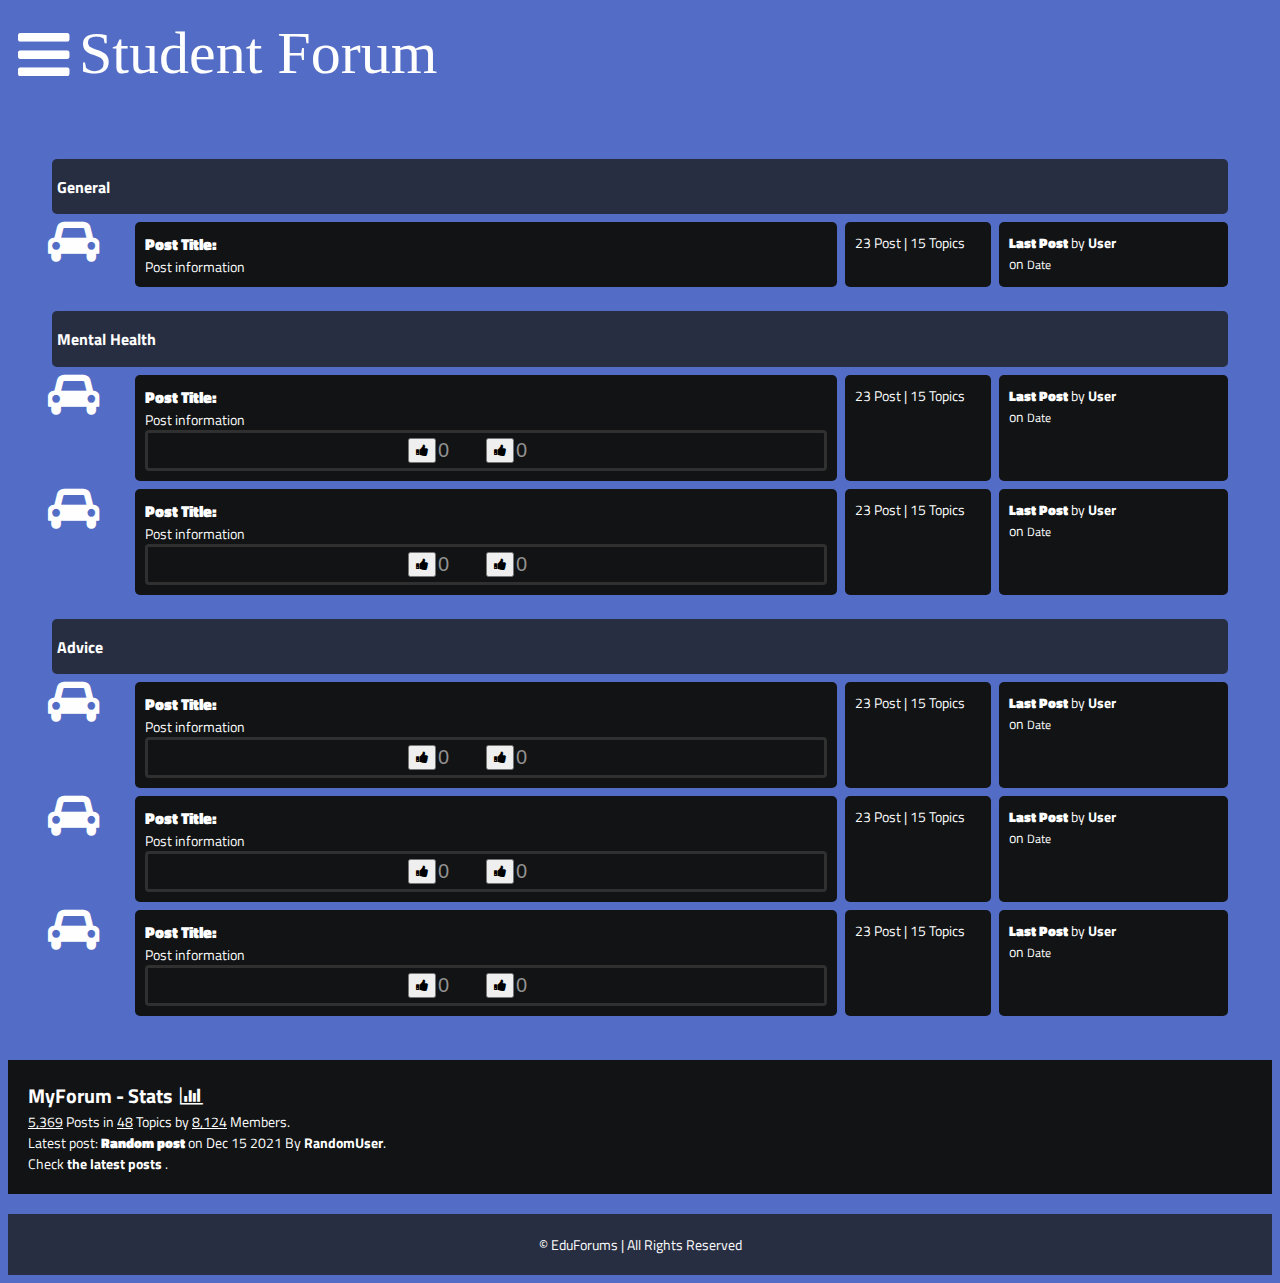
<file: index.html>
<!DOCTYPE html>
<html lang="en">
<head>
    <meta charset="UTF-8">
    <meta http-equiv="X-UA-Compatible" content="IE=edge">
    <meta name="viewport" content="width=device-width, initial-scale=1.0">
    <title>Forum</title>
    <link rel="stylesheet" href="style.css">
    <link rel="stylesheet" href="https://cdnjs.cloudflare.com/ajax/libs/font-awesome/4.7.0/css/font-awesome.min.css">
    <link rel="preconnect" href="https://fonts.gstatic.com">
    <link href="https://fonts.googleapis.com/css2?family=Titillium+Web:ital@1&display=swap" rel="stylesheet">
    <link rel="preconnect" href="https://fonts.gstatic.com">
<link href="https://fonts.googleapis.com/css2?family=Open+Sans:wght@300&display=swap" rel="stylesheet">
</head>
<body>
    <header>
        <div class="navbar">
            <nav class="navigation hide" id="navigation">
                <span class="close-icon" id="close-icon" onclick="showIconBar()"><i class="fa fa-close"></i></span>
                <ul class="nav-list">
                    <li class="nav-item">
                        <a href="/homepage.html">Home</a>
                    </li>
                    <li class="nav-item">
                        <a href="/join_a_community_page.html">Community</a>
                    </li>
                </ul>
            </nav>
            <a class="bar-icon" id="iconBar" onclick="hideIconBar()"><i class="fa fa-bars"></i></a>
            <div class="brand">Student Forum</div>
        </div>
    </header>
    <div class="container">
        <div class="subforum">
            <div class="subforum-title">
                <h1>General</h1>
            </div>
            <div class="subforum-row">
                <div class="subforum-icon">
                    <i class="fa fa-car"></i>
                </div>
               <div class="subforum-description subforum-column">
                   <h1><a href="">Post Title:</a></h1>
                   <p>Post information</p>
               </div>
               <div class="subforum-stats subforum-column center">
                   <spans>23 Post | 15 Topics</spans>
               </div>
               <div class="subforum-info subforum-column">
                   <b><a href="">Last Post</a></b> by <a href="">User</a>
                   <br>
                   on <small>Date</small>
               </div>
            </div>
        </div>
        <!--Other forum  COPY AND PASTE THESE IF YOU NEED MORE FORUM POSTS (NOT NECESSARY)-->
        <div class="subforum">
            <div class="subforum-title">
                <h1>Mental Health</h1>
            </div>
            <div class="subforum-row">
                <div class="subforum-icon">
                    <i class="fa fa-car"></i>
                </div>
               <div class="subforum-description subforum-column">
                   <h1><a href="">Post Title:</a></h1>
                   <p>Post information</p>
                   <div class="voting">
                       <button id="likebtn">
                           <i class="fa fa-thumbs-up"></i>
                       </button>
                       <input type="number" id="input1" value="0" name="">

                       <button id="likebtn">
                        <i class="fa fa-thumbs-up"></i>
                    </button>
                    <input type="number" id="input2" value="0" name="">
                   </div>
               </div>
               <div class="subforum-stats subforum-column center">
                   <spans>23 Post | 15 Topics</spans>
               </div>
               <div class="subforum-info subforum-column">
                   <b><a href="">Last Post</a></b> by <a href="">User</a>
                   <br>
                   on <small>Date</small>
               </div>
            </div>
            <div class="subforum-row">
                <div class="subforum-icon">
                    <i class="fa fa-car"></i>
                </div>
               <div class="subforum-description subforum-column">
                   <h1><a href="">Post Title:</a></h1>
                   <p>Post information</p>
                   <div class="voting">
                    <button id="likebtn">
                        <i class="fa fa-thumbs-up"></i>
                    </button>
                    <input type="number" id="input1" value="0" name="">

                    <button id="likebtn">
                     <i class="fa fa-thumbs-up"></i>
                 </button>
                 <input type="number" id="input2" value="0" name="">
                </div>
               </div>
               <div class="subforum-stats subforum-column center">
                   <spans>23 Post | 15 Topics</spans>
               </div>
               <div class="subforum-info subforum-column">
                   <b><a href="">Last Post</a></b> by <a href="">User</a>
                   <br>
                   on <small>Date</small>
               </div>
            </div>
        </div>
        <div class="subforum">
            <div class="subforum-title">
                <h1>Advice</h1>
            </div>
            <div class="subforum-row">
                <div class="subforum-icon">
                    <i class="fa fa-car"></i>
                </div>
               <div class="subforum-description subforum-column">
                   <h1><a href="">Post Title:</a></h1>
                   <p>Post information</p>
                   <div class="voting">
                    <button id="likebtn">
                        <i class="fa fa-thumbs-up"></i>
                    </button>
                    <input type="number" id="input1" value="0" name="">

                    <button id="likebtn">
                     <i class="fa fa-thumbs-up"></i>
                 </button>
                 <input type="number" id="input2" value="0" name="">
                </div>
               </div>
               <div class="subforum-stats subforum-column center">
                   <spans>23 Post | 15 Topics</spans>
               </div>
               <div class="subforum-info subforum-column">
                   <b><a href="">Last Post</a></b> by <a href="">User</a>
                   <br>
                   on <small>Date</small>
               </div>
            </div>
            <div class="subforum-row">
                <div class="subforum-icon">
                    <i class="fa fa-car"></i>
                </div>
               <div class="subforum-description subforum-column">
                   <h1><a href="">Post Title:</a></h1>
                   <p>Post information</p>
                   <div class="voting">
                    <button id="likebtn">
                        <i class="fa fa-thumbs-up"></i>
                    </button>
                    <input type="number" id="input1" value="0" name="">

                    <button id="likebtn">
                     <i class="fa fa-thumbs-up"></i>
                 </button>
                 <input type="number" id="input2" value="0" name="">
                </div>
               </div>
               <div class="subforum-stats subforum-column center">
                   <spans>23 Post | 15 Topics</spans>
               </div>
               <div class="subforum-info subforum-column">
                   <b><a href="">Last Post</a></b> by <a href="">User</a>
                   <br>
                   on <small>Date</small>
               </div>
            </div>
            <div class="subforum-row">
                <div class="subforum-icon">
                    <i class="fa fa-car"></i>
                </div>
               <div class="subforum-description subforum-column">
                   <h1><a href="">Post Title:</a></h1>
                   <p>Post information</p>
                   <div class="voting">
                    <button id="likebtn">
                        <i class="fa fa-thumbs-up"></i>
                    </button>
                    <input type="number" id="input1" value="0" name="">

                    <button id="likebtn">
                     <i class="fa fa-thumbs-up"></i>
                 </button>
                 <input type="number" id="input2" value="0" name="">
                </div>
               </div>
               <div class="subforum-stats subforum-column center">
                   <spans>23 Post | 15 Topics</spans>
               </div>
               <div class="subforum-info subforum-column">
                   <b><a href="">Last Post</a></b> by <a href="">User</a>
                   <br>
                   on <small>Date</small>
               </div>
            </div>
        </div>
    </div>
    <div class="forum-info">
        <div class="chart">
            MyForum - Stats &nbsp;<i class="fa fa-bar-chart"></i>
        </div>
        <span><u>5,369</u> Posts in <u>48</u> Topics by <u>8,124</u> Members.</span><br>
        <span>Latest post: <b><a href="">Random post</a></b> on Dec 15 2021 By <a href="">RandomUser</a></span>.<br>
        <span>Check <a href="">the latest posts</a> .</span><br>
    </div>

    <footer>
        <span>&copy;  EduForums | All Rights Reserved</span>
    </footer>
    <script src="forumnav.js"></script>
</body>
</html>
</file>
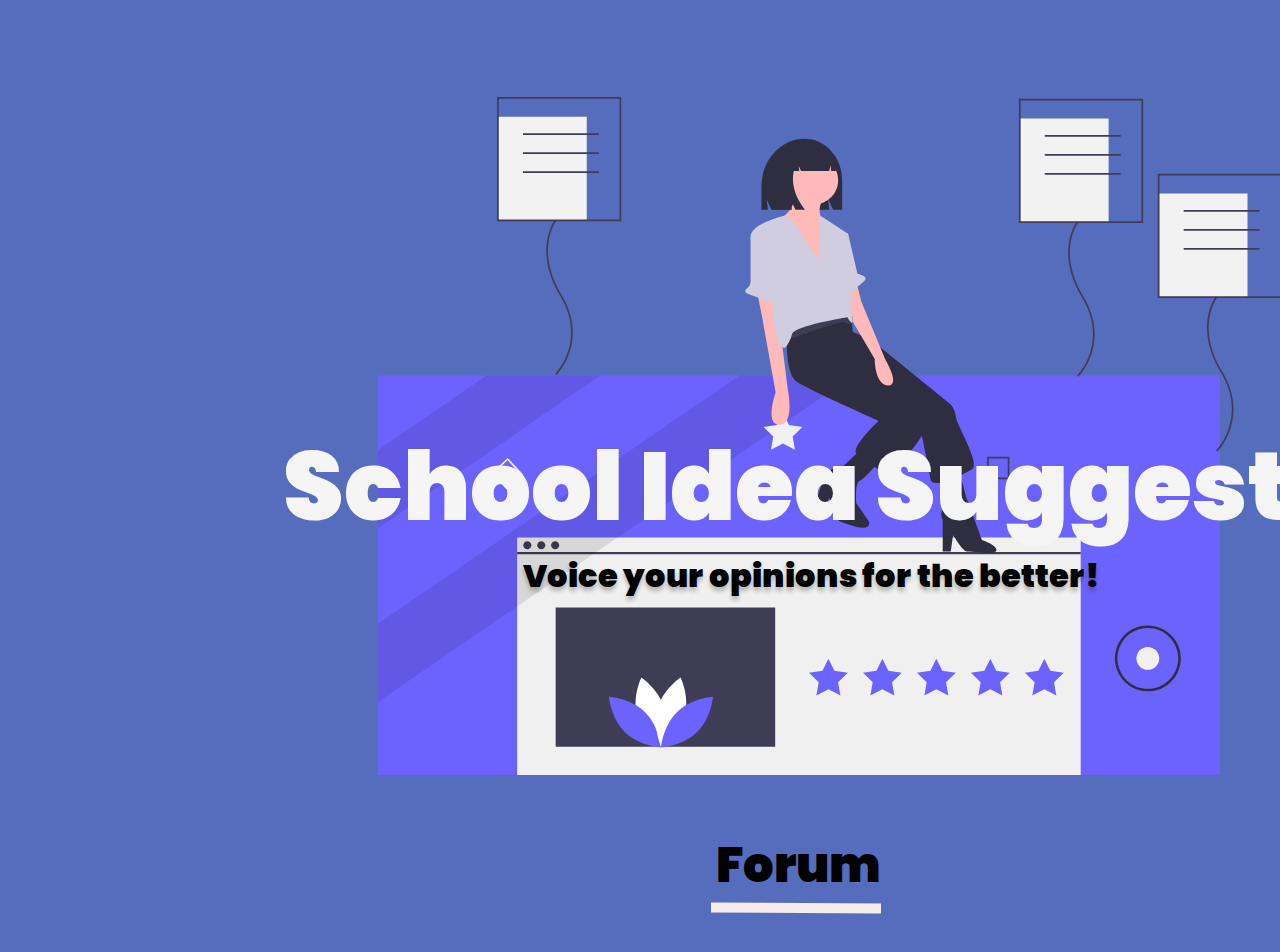
<file: homepage.html>
<!DOCTYPE html>
<html lang ="en">
<head>
<meta charset="UTF-8" />
<link href= "homepage.css" rel="stylesheet" type=text/css>
<link href="https://fonts.googleapis.com/css2?family=Poppins:wght@700&display=swap" rel="stylesheet">
<style>

</style>
</head>
<body>

	<!-- Homepage image Class Set Up -->
	<div class ="Homepage_image">
		<img src="images/feedback.svg" alt ="feedback">
	</div>

	<!-- Title text Class Set Up -->
	<div class = "Title_text">
		<p1> School Idea Suggester </p1>
	</div>

	<!-- subtext Class Set Up -->
	<div class = "subtext">
		<p1> Voice your opinions for the better! </p1>
	</div>

	<!-- Forum Text Class Set Up -->
	<div class = "forum_text">
		<p1> Forum </p1>
	</div>

	<!-- Forum Underline Class Set Up -->
	<div class = "forum_underline">
	</div>
	



	

</body>
</html>
</file>
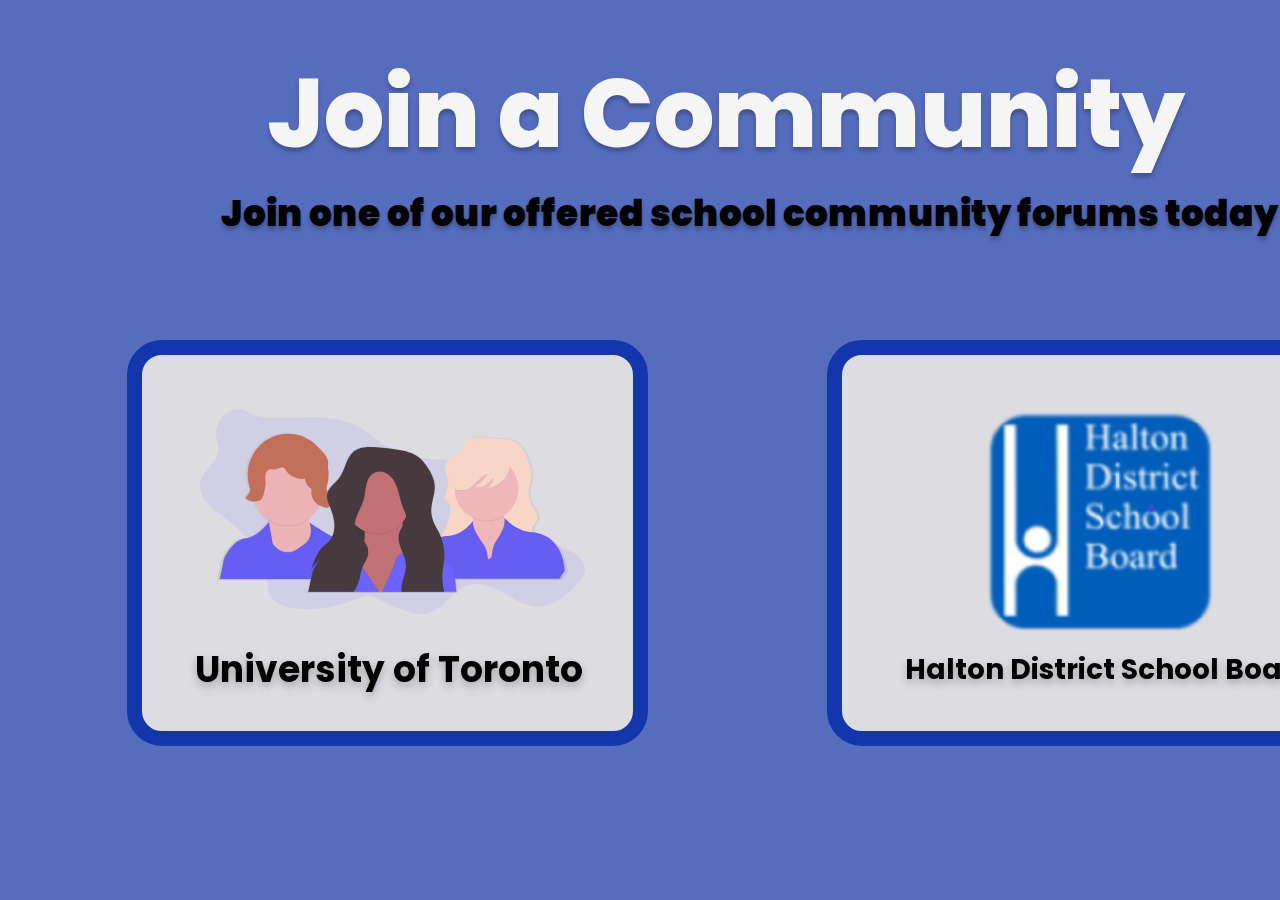
<file: join_a_community_page.html>
<!DOCTYPE html>
<html lang ="en">
<head>
<meta charset = "UTF-8" />
<link href= "join_a_community_page.css" rel="stylesheet" type=text/css>
<link href="https://fonts.googleapis.com/css2?family=Poppins:wght@700&display=swap" rel="stylesheet">
<style>

</style>
</head>
<body>

	<!-- "Join a community" text class Set Up -->
	<div class ="Join_a_community">
		<p1> Join a Community </p1>
	</div>

	<!-- subtext class Set Up -->
	<div class = "subtext">
		<p1> Join one of our offered school community forums today! </p1>
	</div>

	<!-- Community card class Set Up -->
	<div class = "Community_card">
	</div>

	<!-- Community card image class Set Up -->
	<div class = "Community_card_image">
		<img src="images/community.svg" alt ="community">
	</div>

	<!-- Community card text class Set Up -->
	<div class = "Community_card_text">
		<p1> University of Toronto </p1>
	</div>

	<!-- Community card class Set Up -->
	<div class = "Community_card_duplicate">
	</div>

	<!-- Community card image class Set Up -->
	<div class = "Community_card_image_duplicate">
		<img src="images/school_board_icon.png" alt ="School board icon">
	</div>

	<!-- Community card text class Set Up -->
	<div class = "Community_card_text_duplicate">
		<p1> Halton District School Board </p1>
	</div>




	
	



	

</body>
</html>
</file>
<file: style.css>
/* global */

*{
    box-sizing: border-box;
}

html{
    font-size: 14px;
    font-family: 'Titillium Web', sans-serif;
    background-color: #536cc5;
    color: #fefefe;
}

a{
    color: rgb(255, 255, 255);
    font-weight: bolder;
    text-decoration: none;
}

h1{
    font-size:16px;
    font-weight:bolder;
}

.container{
    margin: 20px;
    padding: 20px;
}

.subforum{
    margin-top: 20px;
}

.subforum-title{
    background-color: #282e42;
    padding: 5px;
    border-radius: 5px;
    margin: 4px;
}

.subforum-row{
    display: grid;
    grid-template-columns: 7% 60% 13% 20%;
}

.subforum-column{
    padding: 10px;
    margin: 4px;
    border-radius: 5px;
    background-color: #111314;
}

.subforum-description *{
    margin-block: 0;
}

.voting{
    position: relative;
    border: 3px solid #303030;
    border-radius: 4px;
    padding: 5px;
    display: flex;
    justify-content: center;
}

input{
    width: 50px;
    border: none;
    background: none;
    color: #919191;
    font-size: 20px;
}

center{
    display: flex;
    justify-content: center;
    align-items: center;
}

.subforum-icon i{
    font-size: 45px;
}

.subforum-devider{
    display: none;
}

/*For phone*/
@media screen and (max-width: 460){
    .container{
        margin: 10px;
        padding: 10px;
    }

    .subforum-row{
        display: grid;
        grid-template-columns: 25% 75%;
        grid-template-rows: 65% 35%;
    }
    
}

/*Navbar*/

header{
    margin-inline: 10px;
}

.navbar{
    display: flex;
    align-items: center;
}

.navigation{
    background-color: rgba(0, 0, 0, 0.2);
    padding: 10px;
    width: 65%;
    display: inline-block;
    border-radius: 5px;
    max-height: 80px;
    margin-right: 10px;
}

.nav-list{
    list-style-type: none;
    overflow: hidden;
}

.nav-item{
    float: right;
    display: block;
    text-align: center;
    margin-inline: 20px;
    font-size: 20px;
    padding: 10px;
    color: #fefefe;
}

.nav-item a:hover{
    background-color :rgba(0, 0, 0, 0.2)
}

.close-icon i{
    font-size: 60px;
    float: left;
    cursor: pointer;
}

.hide{
    display: none;
}

.bar-icon{
    font-size: 60px;
    display: inline-block;
    margin-right: 10px;
    color: #fff;
    cursor: pointer;
}

.brand{
    font-family: 'Poppins';
    font-size: 60px;
    display: inline-block;
}

/* forum info Styling */
.forum-info{
    padding: 20px;
    background-color: #111314;
}

.chart{
    font-size:20px;
    font-weight:bold;
}
/* Footer Styling */

footer{
    margin-top: 20px;
    padding: 20px;
    background-color:  #282e42;
    display: block;
    text-align: center;
}
</file>
<file: homepage.css>
/* Setting Background Colour, disabling x-scroll but enabling x-scroll */
body {
	overflow-x: hidden;
	overflow-y: scroll;
	background: #566DBE;
}

/* Styling image class*/
.Homepage_image {
	position: absolute;	
	left: 378px;
	top: 97px;
}

/* Styling title class*/
.Title_text {
	position: relative;
	width: 1422px;
	height: 145px;
	left: 275px;
	top: 407px;
	font-family: Poppins;
	font-style: normal;
	font-weight: 900;
	font-size: 96px;
	line-height: 144px;
	color: #F5F5F5;
}

/* Styling subtext class*/
.subtext{
	position: absolute;
	width: 1684px;
	height: 143px;
	left: 523px;
	top: 540px;
	font-family: Poppins;
	font-style: normal;
	font-weight: 900;
	font-size: 32px;
	line-height: 72px;
	color: #000000;
	text-shadow: 0px 4px 4px rgba(0, 0, 0, 0.25);
}

/* Styling forum_text class*/
.forum_text {
	position: absolute;
	width: 702px;
	height: 158px;
	left: 716px;
	top: 794px;
	font-family: Poppins;
	font-style: normal;
	font-weight: 900;
	font-size: 48px;
	line-height: 144px;
	color: #000000;
}

/* Styling forum_underline class*/
.forum_underline{
	position: absolute;
	width: 160px;
	height: 0px;
	left: 711px;
	top: 903px;
	border: 5px solid #F7ECEC;
	transform: rotate(0.37deg);
}
</file>
<file: join_a_community_page.css>
/* Setting Background Colour, disabling x-scroll but enabling x-scroll */
body {
	overflow-x: hidden;
	overflow-y: scroll;
	background: #566DBE;
}

/* Join_a_community class styling */
.Join_a_community {
	position: absolute;
	width: 1422px;
	height: 145px;
	left: 15px;
	top: 42px;
	text-align: center;
	font-family: Poppins;
	font-style: normal;
	font-weight: 800;
	font-size: 96px;
	line-height: 144px;
	color: #F5F5F5;
	text-shadow: 0px 4px 4px rgba(0, 0, 0, 0.25);

}

/* subtext class styling */
.subtext{
	position: absolute;
	width: 1684px;
	height: 143px;
	left: 221px;
	top: 187px;
	font-family: Poppins;
	font-style: normal;
	font-weight: 900;
	font-size: 36px;
	line-height: 54px;
	color: #000000;
	text-shadow: 0px 4px 4px rgba(0, 0, 0, 0.25);

}

/* Community_card class styling */
.Community_card { 
	position: absolute;
	width: 491px;
	height: 376px;
	left: 127px;
	top: 340px;
	background: #DDDCE0;
	border: 15px solid #1436AC;
	border-radius: 35px;
}

/* Community_card_image class styling */
.Community_card_image{
	position: absolute;
	left: 200px;
	top: 409px;
}

/* Community_card_text class styling */
.Community_card_text{
	position: absolute;
	width: 425px;
	height: 108px;
	left: 195px;
	top: 643px;
	font-family: Poppins;
	font-style: normal;
	font-weight: bold;
	font-size: 36px;
	line-height: 54px;
	color: #000000;
	filter: drop-shadow(0px 4px 4px rgba(0, 0, 0, 0.25));
}


/* Community_card class styling */
.Community_card_duplicate { 
	position: absolute;
	width: 491px;
	height: 376px;
	left: 827px;
	top: 340px;
	background: #DDDCE0;
	border: 15px solid #1436AC;
	border-radius: 35px;
}

/* Community_card_image class styling */
.Community_card_image_duplicate{
	position: absolute;
	left: 777px;
	top: 209px;
}

/* Community_card_text class styling */
.Community_card_text_duplicate{
	position: absolute;
	width: 425px;
	height: 108px;
	left: 905px;
	top: 643px;
	font-family: Poppins;
	font-style: normal;
	font-weight: bold;
	font-size: 28px;
	line-height: 54px;
	color: #000000;
	filter: drop-shadow(0px 4px 4px rgba(0, 0, 0, 0.25));
}
</file>
